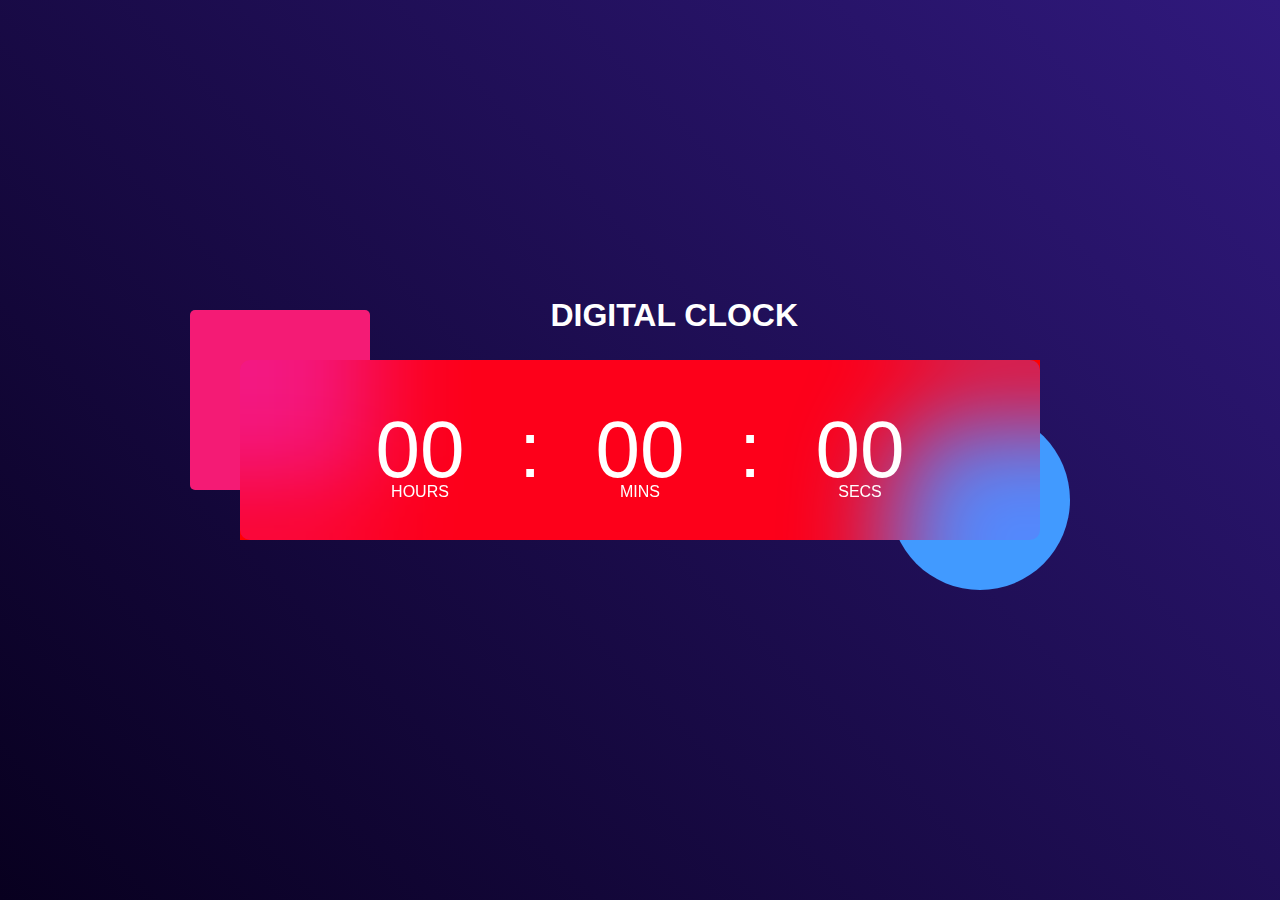
<file: Digital-Clock/index.html>
<!DOCTYPE html>
<html lang="en">
<head>
    <meta charset="UTF-8">
    <meta name="viewport" content="width=device-width, initial-scale=1.0">
    <title>Digital Clock | Javascript Project</title>
    <link rel="stylesheet" href="style.css">
</head>
<body>
   <div class="hero">
    <h1>DIGITAL CLOCK</h1>
    <div class="container">
        <div class="clock">
            <span id="hrs">00</span>
            <span>:</span>
            <span id="mins">00</span>
            <span>:</span>
            <span id="sec">00</span>
        </div>
    </div>
   </div>
    <script src="script.js"></script>
</body>
</html>
</file>
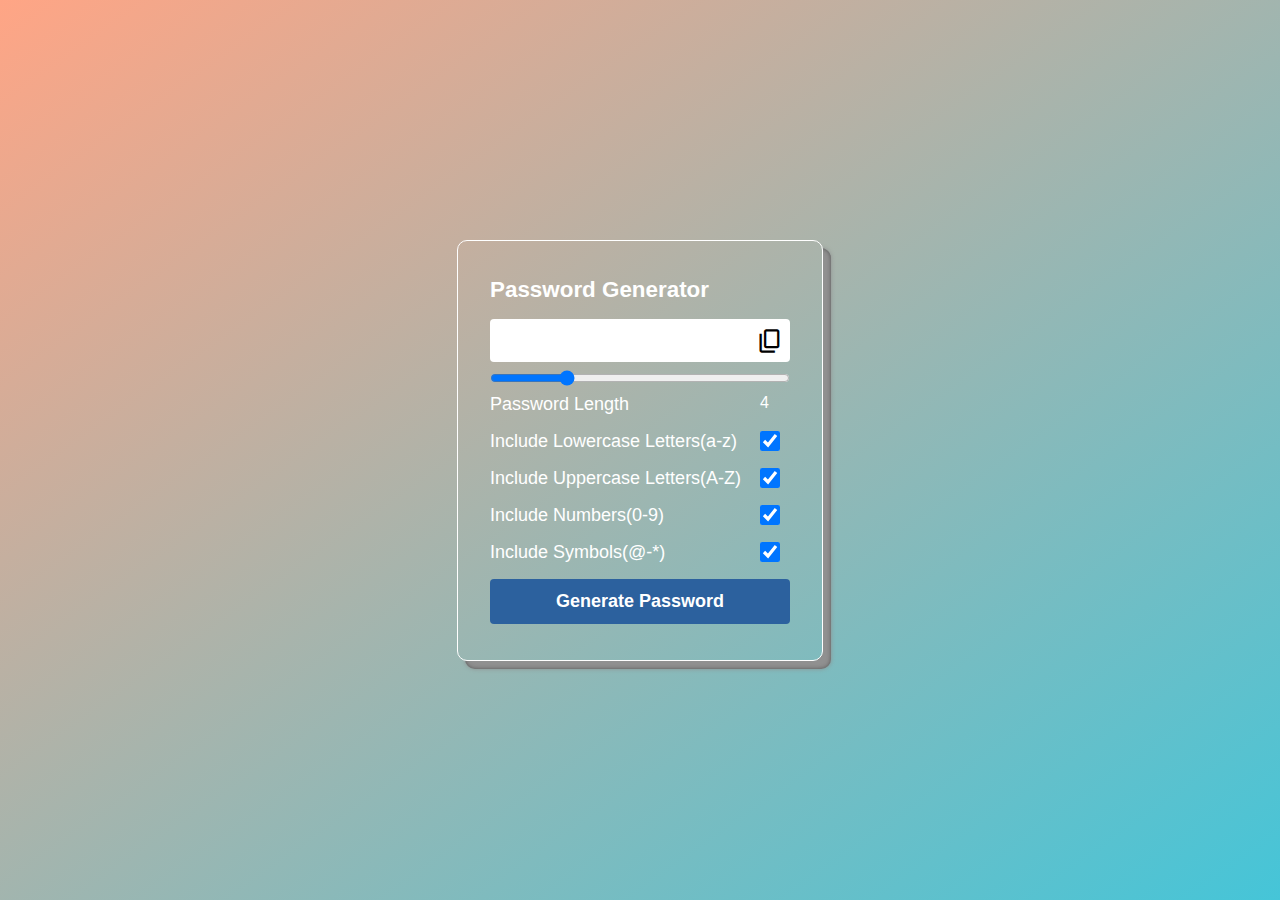
<file: Password-Generator/index.html>
<!DOCTYPE html>
<html lang="en">
<head>
    <meta charset="UTF-8">
    <meta name="viewport" content="width=device-width, initial-scale=1.0">
    <link rel="stylesheet" href="https://fonts.googleapis.com/css2?family=Material+Symbols+Outlined:opsz,wght,FILL,GRAD@20..48,100..700,0..1,-50..200" />
    <title>Password Generator | Javascript Project</title>
    <link rel="stylesheet" href="style.css">
</head>
<body>
    <div class="container">
        <h1>Password Generator</h1>

        <div class="inputBox">
            <input type="text" class="passBox" id="passBox" disabled>
            <span class="material-symbols-outlined" id="copyIcon">content_copy</span>
        </div>
        <input type="range" min="1" max="30" value="8" id="inputSlider" >
        <div class="row">
            <p>Password Length</p>
            <span id="sliderValue">4</span>
        </div>
        
        <div class="row">
            <label for="lowercase">Include Lowercase Letters(a-z)</label>
            <input type="checkbox" name="lowercase" id="lowercase" checked>
        </div>

        <div class="row">
            <label for="uppercase">Include Uppercase Letters(A-Z)</label>
            <input type="checkbox" name="uppercase" id="uppercase" checked>
        </div>

        <div class="row">
            <label for="numbers">Include Numbers(0-9)</label>
            <input type="checkbox" name="numbers" id="numbers" checked>
        </div>

        <div class="row">
            <label for="symbols">Include Symbols(@-*)</label>
            <input type="checkbox" name="symbols" id="symbols" checked>
        </div>

        <button type="button" class="genBtn" id="genBtn">Generate Password</button>

    </div>
    <script src="script.js"></script>
</body>
</html>
</file>
<file: Digital-Clock/style.css>
*{
    margin:0;
    padding:0;
    box-sizing: border-box;
    font-family: 'Poppins',sans-serif;
}

.hero{
    width: 100%;
    min-height: 100vh;
    background: linear-gradient(45deg,#08001f, #30197d);
    color: #ffff;
    position: relative;

}
.container {
    width: 800px;
    height: 180px;
    position: absolute;
    top: 50%;
    left: 50%;
    transform: translate(-50%,-50%);
    background-color: red;
}

.clock {
    width: 100%;
    height: 100%;
    background: rgba(235,0,235,0.11);
    border-radius:10px;
    display: flex;
    align-items: center;
    justify-content: center;
    backdrop-filter: blur(50px);

}

.container::before {
    content: '';
    width: 180px;
    height: 180px;
    background: #f41b75;
    border-radius: 5px;
    position: absolute;
    left: -50px;
    top: -50px;
    z-index: -1;
}

.container::after {
    content: '';
    width: 180px;
    height: 180px;
    background: #419aff;
    border-radius: 50%;
    position: absolute;
    right: -30px;
    bottom: -50px;
    z-index: -1;
}

.clock span {
    font-size:80px;
    width: 110px;
    position: relative;
    display: inline-block;
    text-align: center;
}

.clock span::after{
    font-size: 16px;
    position: absolute;
    bottom: -5px;
    left: 50%;
    transform: translateX(-50%);

}

#hrs::after{
    content: 'HOURS';
}

#mins::after{
    content: 'MINS'
}

#sec::after{
    content: "SECS"
}

h1{
    position: absolute;
    top: 33%;
    left: 43%;
}
</file>
<file: Password-Generator/style.css>
*{
    margin:0;
    padding:0;
    box-sizing: border-box;
    font-family: sans-serif;
}

body {
    max-width: 100vw;
    min-height: 100vh;
    display: flex;
    justify-content: center;
    align-items: center;
    background: linear-gradient(to right bottom, #ffa585, #45c5d8);
    color: #ffff;
    font-weight: 500;
}
.container {
    border: 1px solid #ffff;
    border-radius: 10px;
    padding: 28px 32px;
    display: flex;
    flex-direction: column;
    background: transparent;
    box-shadow: 8px 8px 4px #909090, 8px  8px 0px #575757;
}

.container h1{
    font-size: 1.4rem;
    margin-block: 8px;
}
.inputBox {
    position: relative;
}
.inputBox span {
    position: absolute;
    top:16px;
    right: 6px;
    color: #000;
    font-size: 28px;
    cursor: pointer;
    z-index: 2;
    text-overflow: ellipsis;
}
.passBox{
    background-color: #ffff;
    border: none;
    outline: none;
    padding: 10px;
    width: 300px;
    border-radius: 4px;
    font-size: 20px;
    margin-block: 8px;
}

.row {
    display:flex;
    margin-block: 8px;
}

.row p, .row label{
    flex-basis: 90%;
    font-size: 18px;
}
.row label:hover{
    color:#ff0000;
}
.row input[type="checkbox"] {
    width:20px;
    height: 20px;
}
.genBtn{
    border:none;
    outline:none;
    background-color: #2c619e;
    padding: 12px 24px;
    font-size: 18px;
    margin-block: 8px;
    color: #ffff;
    font-weight: 700;
    cursor: pointer;
    border-radius: 4px;
}

.genBtn:hover{
    background-color: #0066ff;
}
</file>
